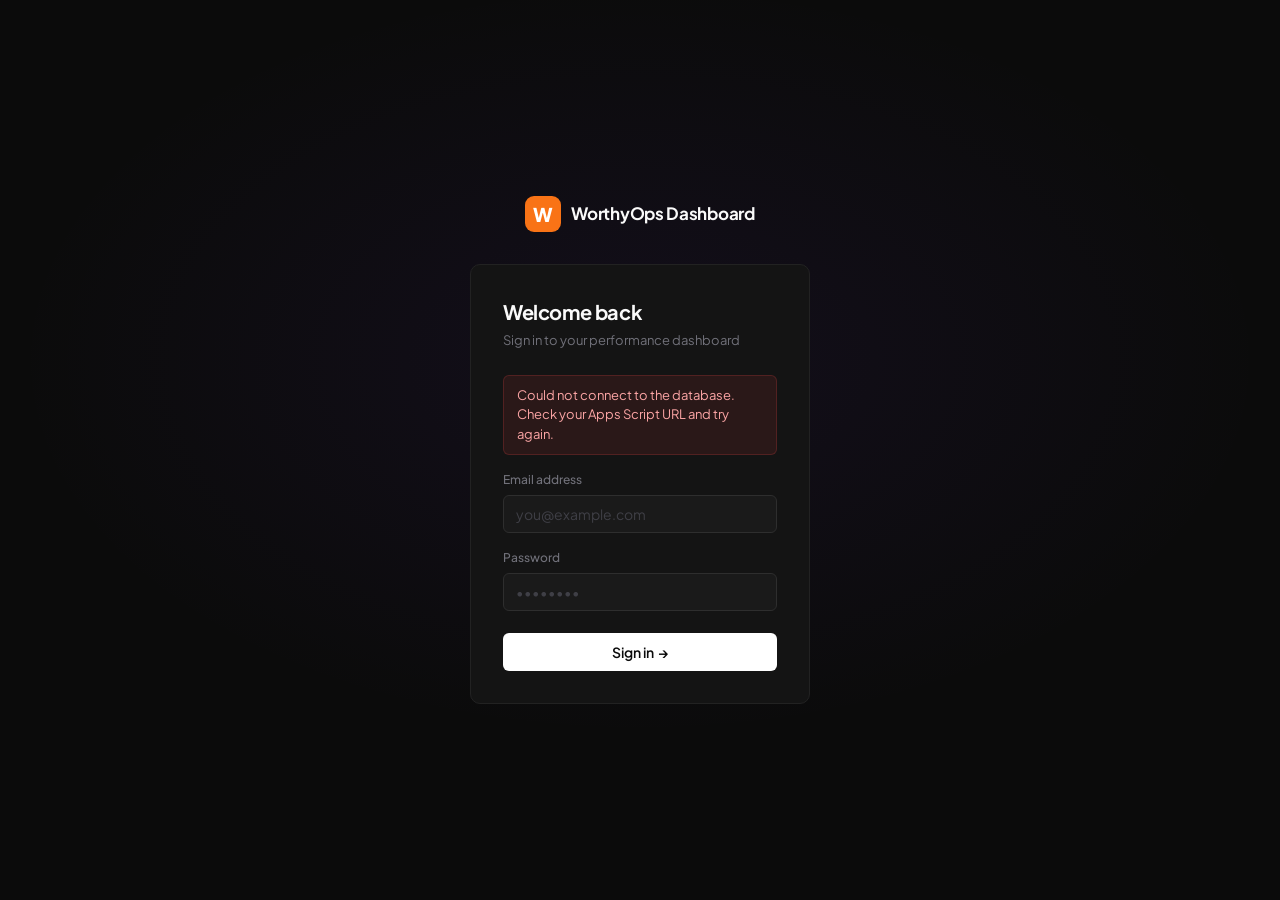
<file: index.html>
<!DOCTYPE html>
<html lang="en">
<head>
  <meta charset="UTF-8">
  <meta name="viewport" content="width=device-width, initial-scale=1.0">
  <title>WorthyOps Dashboard — Sign in</title>
  <link rel="preconnect" href="https://fonts.googleapis.com">
  <link rel="preconnect" href="https://fonts.gstatic.com" crossorigin>
  <link href="https://fonts.googleapis.com/css2?family=Plus+Jakarta+Sans:wght@400;500;600;700;800&display=swap" rel="stylesheet">
  <link rel="stylesheet" href="css/style.css">
</head>
<body>

<div class="login-page">
  <div class="login-wrap">

    <div class="login-brand">
      <div class="brand-mark">
        <span style="color:#fff;font-weight:800;font-size:19px;font-family:'Plus Jakarta Sans',sans-serif;line-height:1;">W</span>
      </div>
      <span class="brand-name">WorthyOps Dashboard</span>
    </div>

    <div class="login-card">
      <h1 class="login-heading">Welcome back</h1>
      <p class="login-sub">Sign in to your performance dashboard</p>

      <div id="alert" class="alert-error"></div>

      <form id="login-form" autocomplete="on">
        <div class="field">
          <label>Email address</label>
          <input type="email" id="email" placeholder="you@example.com" required autocomplete="email">
        </div>
        <div class="field">
          <label>Password</label>
          <input type="password" id="password" placeholder="••••••••" required autocomplete="current-password">
        </div>
        <button type="submit" class="btn btn-primary btn-full" style="margin-top:6px;">
          Sign in &nbsp;→
        </button>
      </form>
    </div>

  </div>
</div>

<script src="js/data.js"></script>
<script src="js/auth.js"></script>
<script>
  (async function() {
    // Already logged in — skip straight to dashboard
    const s = Auth.getSession();
    if (s) { window.location.href = s.role === 'admin' ? 'admin.html' : 'client.html'; return; }

    // Load users from Google Sheets so login can validate credentials
    showLoading('Connecting…');
    let loadError = false;
    try {
      await DB.initUsers();
    } catch (e) {
      loadError = true;
      console.error('DB.initUsers failed:', e);
    }
    hideLoading();

    const alertEl = document.getElementById('alert');
    if (loadError || DB.getUsers().length === 0) {
      alertEl.textContent = 'Could not connect to the database. Check your Apps Script URL and try again.';
      alertEl.style.display = 'block';
    }

    document.getElementById('login-form').addEventListener('submit', function(e) {
      e.preventDefault();
      const email   = document.getElementById('email').value.trim();
      const pass    = document.getElementById('password').value;
      const user    = Auth.login(email, pass);
      if (!user) { alertEl.textContent = 'Incorrect email or password.'; alertEl.style.display = 'block'; return; }
      alertEl.style.display = 'none';
      window.location.href = user.role === 'admin' ? 'admin.html' : 'client.html';
    });
  })();
</script>
</body>
</html>
</file>
<file: css/style.css>
@import url('https://fonts.googleapis.com/css2?family=Plus+Jakarta+Sans:wght@400;500;600;700;800&display=swap');

/* ── TOKENS ──────────────────────────────────────────────── */
:root {
  /* Accent */
  --purple:    #F97316;
  --purple-d:  #EA580C;
  --purple-s:  rgba(249,115,22,.12);
  --green:     #22C55E;
  --green-s:   rgba(34,197,94,.1);
  --amber:     #F59E0B;
  --amber-s:   rgba(245,158,11,.1);
  --red:       #EF4444;
  --red-s:     rgba(239,68,68,.1);
  --blue:      #3B82F6;
  --blue-s:    rgba(59,130,246,.1);
  --teal:      #14B8A6;
  --teal-s:    rgba(20,184,166,.1);

  /* Kept as aliases so JS that references --indigo / --emerald etc still works */
  --indigo:    var(--purple);
  --indigo-d:  var(--purple-d);
  --indigo-s:  var(--purple-s);
  --emerald:   var(--green);
  --emerald-s: var(--green-s);
  --rose:      var(--red);
  --rose-s:    var(--red-s);
  --sky:       var(--blue);
  --sky-s:     var(--blue-s);
  --violet:    #F97316;
  --violet-s:  rgba(249,115,22,.12);
  --cyan:      var(--teal);
  --cyan-s:    var(--teal-s);

  /* Surfaces */
  --bg:        #0B0B0B;
  --bg-2:      #141414;
  --surface:   #141414;
  --surface-2: #1A1A1A;
  --border:    #222222;
  --border-2:  #2E2E2E;
  --text-1:    #FAFAFA;
  --text-2:    #71717A;
  --text-3:    #3F3F46;

  /* Sidebar */
  --sidebar-bg: #0B0B0B;
  --sidebar-t:  #52525B;
  --sidebar-h:  #171717;
  --sidebar-a:  #1C1C1C;

  /* Geometry */
  --radius-s:  6px;
  --radius:    8px;
  --radius-l:  10px;
  --radius-xl: 12px;

  /* Shadows — flat design, minimal */
  --shadow-s: 0 1px 2px rgba(0,0,0,.4);
  --shadow:   0 1px 4px rgba(0,0,0,.3);
  --shadow-m: 0 4px 16px rgba(0,0,0,.4);
  --shadow-l: 0 16px 48px rgba(0,0,0,.6);

  --ease: cubic-bezier(.4,0,.2,1);
}

*,*::before,*::after { box-sizing:border-box; margin:0; padding:0; }
html { -webkit-font-smoothing:antialiased; -moz-osx-font-smoothing:grayscale; }

body {
  font-family:'Plus Jakarta Sans',system-ui,sans-serif;
  background:var(--bg);
  color:var(--text-1);
  font-size:14px;
  line-height:1.5;
}

/* ── LOGIN PAGE ─────────────────────────────────────────── */
.login-page {
  min-height:100vh;
  display:flex;
  align-items:center;
  justify-content:center;
  background:var(--bg);
  position:relative;
  overflow:hidden;
}

/* subtle radial vignette */
.login-page::before {
  content:'';
  position:absolute; inset:0;
  background:radial-gradient(ellipse 70% 60% at 50% 40%, rgba(124,58,237,.07) 0%, transparent 70%);
  pointer-events:none;
}

.login-wrap { width:100%; max-width:380px; padding:20px; position:relative; z-index:1; }

.login-brand {
  display:flex; align-items:center; gap:10px;
  justify-content:center; margin-bottom:32px;
}

.brand-mark {
  width:36px; height:36px; border-radius:9px;
  background:var(--purple);
  display:flex; align-items:center; justify-content:center;
}

.brand-name { font-size:17px; font-weight:700; color:var(--text-1); letter-spacing:-.3px; }

.login-card {
  background:var(--surface);
  border:1px solid var(--border);
  border-radius:var(--radius-l);
  padding:32px;
}

.login-heading { font-size:20px; font-weight:700; letter-spacing:-.4px; color:var(--text-1); margin-bottom:4px; }
.login-sub { font-size:13px; color:var(--text-2); margin-bottom:24px; }

.field { margin-bottom:16px; }
.field label {
  display:block; font-size:12px; font-weight:500;
  color:var(--text-2); margin-bottom:6px;
}
.field input {
  width:100%; padding:9px 12px;
  border:1px solid var(--border-2); border-radius:var(--radius-s);
  font-size:14px; font-family:inherit; color:var(--text-1);
  background:var(--surface-2);
  outline:none; transition:border-color .15s;
}
.field input:focus { border-color:var(--purple); }
.field input::placeholder { color:var(--text-3); }

.alert-error {
  background:var(--red-s); color:#FCA5A5;
  border:1px solid rgba(239,68,68,.2);
  border-radius:var(--radius-s);
  padding:10px 13px; font-size:13px; margin-bottom:16px; display:none;
}

.login-hint { text-align:center; font-size:12px; color:var(--text-3); margin-top:18px; }

/* ── BUTTONS ────────────────────────────────────────────── */
.btn {
  display:inline-flex; align-items:center; justify-content:center; gap:6px;
  padding:8px 14px; border-radius:var(--radius-s);
  font-size:13px; font-weight:500; font-family:inherit;
  cursor:pointer; border:none; transition:all .15s var(--ease);
  white-space:nowrap; text-decoration:none;
}
.btn:active { opacity:.85; transform:scale(.99); }

.btn-primary {
  background:#FFFFFF; color:#0B0B0B;
  font-weight:600;
}
.btn-primary:hover { background:#F4F4F5; }

.btn-full { width:100%; padding:10px; font-size:14px; font-weight:600; }

.btn-ghost {
  background:transparent; color:var(--text-2);
  border:1px solid var(--border-2);
}
.btn-ghost:hover { background:var(--surface-2); color:var(--text-1); border-color:var(--border-2); }

.btn-soft { background:var(--purple-s); color:#A78BFA; border:1px solid rgba(124,58,237,.2); }
.btn-soft:hover { background:rgba(124,58,237,.18); }

.btn-danger { background:var(--red-s); color:#FCA5A5; border:1px solid rgba(239,68,68,.2); }
.btn-danger:hover { background:rgba(239,68,68,.18); }

.btn-sm   { padding:5px 11px; font-size:12px; }
.btn-icon { width:28px; height:28px; padding:0; border-radius:var(--radius-s); }

/* ── APP SHELL ──────────────────────────────────────────── */
.app { display:flex; min-height:100vh; }

/* ── SIDEBAR ────────────────────────────────────────────── */
.sidebar {
  width:224px; background:var(--sidebar-bg);
  border-right:1px solid var(--border);
  position:fixed; top:0; left:0; bottom:0;
  display:flex; flex-direction:column; z-index:100;
}

.sidebar-top {
  padding:18px 14px 14px;
  border-bottom:1px solid var(--border);
}

.sb-brand { display:flex; align-items:center; gap:9px; }

.sb-mark {
  width:28px; height:28px; border-radius:7px; flex-shrink:0;
  background:var(--purple);
  display:flex; align-items:center; justify-content:center;
}

.sb-title  { font-size:14px; font-weight:600; color:var(--text-1); letter-spacing:-.2px; }
.sb-sub    { font-size:11px; color:var(--text-3); margin-top:1px; }

.sidebar-nav { flex:1; padding:10px 8px; overflow-y:auto; }

.nav-label {
  font-size:11px; font-weight:500; letter-spacing:.3px;
  text-transform:uppercase; color:var(--text-3);
  padding:10px 8px 5px;
}

.nav-link {
  display:flex; align-items:center; gap:8px;
  padding:8px 10px; border-radius:var(--radius-s);
  color:var(--sidebar-t); font-size:13px; font-weight:500;
  cursor:pointer; text-decoration:none;
  transition:all .12s var(--ease); margin-bottom:1px;
  position:relative;
}
.nav-link svg { opacity:.55; flex-shrink:0; transition:opacity .12s; }
.nav-link:hover { background:var(--sidebar-h); color:#A1A1AA; }
.nav-link:hover svg { opacity:.8; }
.nav-link.active { background:var(--sidebar-a); color:var(--text-1); }
.nav-link.active svg { opacity:1; }

.sidebar-bottom {
  padding:10px 8px 14px;
  border-top:1px solid var(--border);
}

.user-row {
  display:flex; align-items:center; gap:8px;
  padding:8px 10px; border-radius:var(--radius-s);
  transition:background .12s;
}
.user-row:hover { background:var(--sidebar-h); }

.user-av {
  width:28px; height:28px; border-radius:50%;
  background:var(--purple);
  display:flex; align-items:center; justify-content:center;
  font-size:11px; font-weight:700; color:#fff; flex-shrink:0;
}

.user-meta { flex:1; min-width:0; }
.user-name-s { font-size:12px; font-weight:600; color:var(--text-1); overflow:hidden; text-overflow:ellipsis; white-space:nowrap; }
.user-role-s { font-size:11px; color:var(--text-3); margin-top:1px; }

.logout-btn {
  background:none; border:none; cursor:pointer;
  color:var(--text-3); padding:4px; border-radius:5px;
  display:flex; align-items:center; transition:color .12s;
}
.logout-btn:hover { color:var(--red); }

/* ── MAIN ───────────────────────────────────────────────── */
.main { flex:1; margin-left:224px; display:flex; flex-direction:column; min-height:100vh; }

.topbar {
  background:var(--bg);
  border-bottom:1px solid var(--border);
  height:52px; padding:0 24px;
  display:flex; align-items:center; justify-content:space-between;
  position:sticky; top:0; z-index:50;
}

.topbar-left h2 { font-size:15px; font-weight:600; letter-spacing:-.2px; color:var(--text-1); }
.topbar-left p  { font-size:12px; color:var(--text-2); margin-top:1px; }
.topbar-right   { display:flex; align-items:center; gap:8px; }

.content { padding:24px; flex:1; }

/* ── STAT CARDS ─────────────────────────────────────────── */
.stats-row {
  display:grid;
  grid-template-columns:repeat(4,1fr);
  gap:12px; margin-bottom:16px;
}

.stat-card {
  background:var(--surface);
  border:1px solid var(--border);
  border-radius:var(--radius-l);
  padding:20px;
  transition:border-color .15s;
}
.stat-card:hover { border-color:var(--border-2); }

/* color accent on top border */
.sc-emerald { border-top:2px solid var(--green); }
.sc-amber   { border-top:2px solid var(--amber); }
.sc-indigo  { border-top:2px solid var(--purple); }
.sc-sky     { border-top:2px solid var(--blue); }
.sc-violet  { border-top:2px solid var(--violet); }

.stat-icon-wrap {
  width:34px; height:34px; border-radius:var(--radius-s);
  display:flex; align-items:center; justify-content:center; margin-bottom:14px;
}
.si-emerald { background:var(--green-s);  color:var(--green); }
.si-amber   { background:var(--amber-s);  color:var(--amber); }
.si-indigo  { background:var(--purple-s); color:#A78BFA; }
.si-sky     { background:var(--blue-s);   color:var(--blue); }
.si-violet  { background:var(--violet-s); color:var(--violet); }
.si-rose    { background:var(--red-s);    color:#FCA5A5; }

.stat-num {
  font-size:26px; font-weight:700; letter-spacing:-1px;
  color:var(--text-1); line-height:1;
}
.stat-lbl { font-size:12px; color:var(--text-2); margin-top:6px; }

/* ── CARD ───────────────────────────────────────────────── */
.card {
  background:var(--surface);
  border:1px solid var(--border);
  border-radius:var(--radius-l);
  overflow:hidden;
}

.card-head {
  padding:16px 20px;
  border-bottom:1px solid var(--border);
  display:flex; align-items:center; justify-content:space-between;
}
.card-head h3 { font-size:13px; font-weight:600; color:var(--text-1); }
.card-head p  { font-size:12px; color:var(--text-2); margin-top:2px; }
.card-body { padding:20px; }

/* ── GRID ───────────────────────────────────────────────── */
.grid-2 { display:grid; grid-template-columns:1fr 1fr; gap:12px; }
.grid-3 { display:grid; grid-template-columns:repeat(3,1fr); gap:12px; }
.mb-14  { margin-bottom:14px; }
.mb-20  { margin-bottom:16px; }

/* ── TABLE ──────────────────────────────────────────────── */
.tbl-wrap { overflow-x:auto; }

table { width:100%; border-collapse:collapse; font-size:13px; }
thead tr { background:var(--bg); }
th {
  padding:10px 16px; text-align:left;
  font-size:11px; font-weight:500;
  text-transform:uppercase; letter-spacing:.5px; color:var(--text-3);
}
td {
  padding:13px 16px; border-top:1px solid var(--border);
  color:var(--text-1); vertical-align:middle;
}
tbody tr { transition:background .1s; }
tbody tr:hover td { background:var(--surface-2); }

/* ── BADGES ─────────────────────────────────────────────── */
.badge {
  display:inline-flex; align-items:center; gap:5px;
  padding:3px 9px; border-radius:20px;
  font-size:11px; font-weight:500; letter-spacing:.1px;
}
.badge::before { content:''; width:5px; height:5px; border-radius:50%; }

.badge-closed   { background:var(--green-s);  color:#86EFAC; }
.badge-closed::before   { background:#86EFAC; }
.badge-pipeline { background:var(--amber-s);  color:#FCD34D; }
.badge-pipeline::before { background:#FCD34D; }
.badge-lost     { background:var(--red-s);    color:#FCA5A5; }
.badge-lost::before     { background:#FCA5A5; }

/* ── PROGRESS ───────────────────────────────────────────── */
.prog-wrap { margin-bottom:14px; }
.prog-label { display:flex; justify-content:space-between; align-items:center; font-size:12px; margin-bottom:6px; }
.prog-label .pl-name { color:var(--text-2); }
.prog-label .pl-val  { font-weight:600; color:var(--text-1); }
.prog-track { height:4px; background:var(--surface-2); border-radius:99px; overflow:hidden; }
.prog-fill  {
  height:100%; border-radius:99px;
  background:var(--purple);
  transition:width .6s var(--ease);
}
.prog-fill.emerald { background:var(--green); }
.prog-fill.amber   { background:var(--amber); }

/* ── CLIENT CARDS ───────────────────────────────────────── */
.client-grid {
  display:grid;
  grid-template-columns:repeat(auto-fill,minmax(268px,1fr));
  gap:12px; margin-bottom:16px;
}

.client-card {
  background:var(--surface);
  border:1px solid var(--border);
  border-radius:var(--radius-l);
  padding:18px;
  transition:border-color .15s;
}
.client-card:hover { border-color:var(--border-2); }

.cc-head { display:flex; align-items:center; gap:11px; margin-bottom:16px; }

.cc-av {
  width:38px; height:38px; border-radius:9px; flex-shrink:0;
  background:var(--purple);
  display:flex; align-items:center; justify-content:center;
  font-size:16px; font-weight:700; color:#fff;
}

.cc-name  { font-size:14px; font-weight:600; color:var(--text-1); }
.cc-email { font-size:11px; color:var(--text-3); margin-top:2px; }

.cc-stats { display:grid; grid-template-columns:1fr 1fr; gap:7px; margin-bottom:14px; }

.mini-stat {
  background:var(--bg);
  border:1px solid var(--border);
  border-radius:var(--radius-s); padding:10px 12px;
}

.ms-val { font-size:14px; font-weight:700; color:var(--text-1); letter-spacing:-.2px; }
.ms-lbl {
  font-size:10px; color:var(--text-3);
  margin-top:2px; text-transform:uppercase; letter-spacing:.4px;
}

.cc-goal { border-top:1px solid var(--border); padding-top:12px; margin-bottom:12px; }
.cc-goal-label {
  display:flex; justify-content:space-between;
  font-size:12px; color:var(--text-2); margin-bottom:2px;
}
.cc-goal-empty {
  font-size:11px; color:var(--text-3);
  text-align:center; padding:6px 0;
  border-top:1px solid var(--border);
  margin-bottom:12px;
}

.cc-actions { display:flex; gap:6px; flex-wrap:wrap; }

/* ── FILTER BAR ─────────────────────────────────────────── */
.filter-row { display:flex; gap:8px; align-items:center; flex-wrap:wrap; margin-bottom:14px; }

.search-wrap { position:relative; flex:1; min-width:180px; }
.search-wrap svg { position:absolute; left:10px; top:50%; transform:translateY(-50%); color:var(--text-3); pointer-events:none; }
.search-wrap input { width:100%; }

.inp {
  padding:8px 12px; border:1px solid var(--border-2); border-radius:var(--radius-s);
  font-size:13px; font-family:inherit; color:var(--text-1);
  background:var(--surface);
  outline:none; transition:border-color .15s;
}
.search-wrap input { padding-left:32px; }
.inp:focus { border-color:var(--purple); }
.inp::placeholder { color:var(--text-3); }
.inp option { background:var(--surface-2); color:var(--text-1); }

/* ── MODAL ──────────────────────────────────────────────── */
.overlay {
  position:fixed; inset:0; background:rgba(0,0,0,.7);
  display:none; align-items:center; justify-content:center;
  z-index:1000; padding:20px;
}
.overlay.open { display:flex; animation:fadeIn .15s var(--ease); }
@keyframes fadeIn { from { opacity:0; } to { opacity:1; } }
@keyframes spin { to { transform:rotate(360deg); } }
#refresh-btn.spinning svg { animation:spin .7s linear infinite; }

.modal {
  background:var(--surface);
  border:1px solid var(--border-2);
  border-radius:var(--radius-l);
  width:100%; max-width:460px; max-height:90vh; overflow-y:auto;
  box-shadow:var(--shadow-l);
  animation:slideUp .18s var(--ease);
}
@keyframes slideUp { from { transform:translateY(10px); opacity:0; } to { transform:translateY(0); opacity:1; } }

.modal-head {
  padding:20px 22px 16px;
  border-bottom:1px solid var(--border);
  display:flex; align-items:flex-start; justify-content:space-between; gap:12px;
}
.modal-head h3 { font-size:15px; font-weight:600; letter-spacing:-.2px; color:var(--text-1); }
.modal-head p  { font-size:12px; color:var(--text-2); margin-top:3px; }

.modal-close {
  background:var(--surface-2); border:1px solid var(--border); cursor:pointer;
  color:var(--text-3); padding:4px; border-radius:6px;
  display:flex; align-items:center; flex-shrink:0; transition:all .12s;
}
.modal-close:hover { color:var(--text-1); background:var(--border); }

.modal-body { padding:22px; }
.modal-foot { padding:14px 22px; border-top:1px solid var(--border); display:flex; justify-content:flex-end; gap:8px; }

/* ── UPLOAD ZONE ────────────────────────────────────────── */
.upload-zone {
  border:1px dashed var(--border-2); border-radius:var(--radius-l);
  padding:28px 20px; text-align:center; cursor:pointer;
  transition:all .15s var(--ease);
  background:var(--bg);
}
.upload-zone:hover, .upload-zone.over {
  border-color:var(--purple); background:var(--purple-s);
}
.upload-zone svg { color:var(--purple); margin-bottom:10px; }
.uz-title { font-size:13px; font-weight:600; color:var(--text-1); margin-bottom:3px; }
.uz-sub   { font-size:12px; color:var(--text-2); }

.csv-hint {
  margin-top:14px; padding:12px 14px;
  background:var(--bg);
  border:1px solid var(--border);
  border-radius:var(--radius-s);
  font-size:12px; color:var(--text-2); line-height:1.9;
}
.csv-hint code {
  background:var(--purple-s); color:#A78BFA;
  padding:1px 5px; border-radius:4px; font-size:11px; font-weight:500;
}

.upload-result { margin-top:12px; }
.upload-success {
  background:var(--green-s); color:#86EFAC;
  border:1px solid rgba(34,197,94,.2);
  border-radius:var(--radius-s);
  padding:11px 14px; font-size:13px; font-weight:600;
  display:flex; align-items:center; gap:8px;
}

/* ── CHART ──────────────────────────────────────────────── */
.chart-box { position:relative; height:220px; }

/* ── HERO BANNER ─────────────────────────────────────────── */
.hero-banner {
  background:var(--surface);
  border:1px solid var(--border);
  border-radius:var(--radius-l);
  padding:24px 28px;
  margin-bottom:16px;
  display:flex; align-items:center; justify-content:space-between; gap:20px;
  position:relative; overflow:hidden;
}

/* subtle left accent bar */
.hero-banner::before {
  content:'';
  position:absolute; left:0; top:0; bottom:0; width:3px;
  background:var(--purple);
  border-radius:0 3px 3px 0;
}

.hero-text h2 { font-size:18px; font-weight:700; color:var(--text-1); letter-spacing:-.3px; }
.hero-text p  { font-size:12px; color:var(--text-2); margin-top:4px; }

.hero-stats { display:flex; gap:0; flex-shrink:0; }
.hero-stat  { text-align:right; padding:0 24px; }
.hero-stat + .hero-stat { border-left:1px solid var(--border); }
.hero-stat:last-child { padding-right:0; }

.hero-stat-num { font-size:22px; font-weight:700; color:var(--text-1); letter-spacing:-.8px; }
.hero-stat-lbl { font-size:11px; color:var(--text-2); margin-top:2px; text-transform:uppercase; letter-spacing:.4px; }

/* ── TOAST ──────────────────────────────────────────────── */
.toast-stack {
  position:fixed; bottom:20px; right:20px; z-index:9999;
  display:flex; flex-direction:column; gap:7px;
}
.toast {
  background:var(--surface-2);
  border:1px solid var(--border-2);
  color:var(--text-1); border-radius:var(--radius);
  padding:11px 16px; font-size:13px; font-weight:500;
  display:flex; align-items:center; gap:8px; min-width:210px;
  box-shadow:var(--shadow-m);
  animation:toastIn .18s var(--ease);
}
.toast.err { border-color:rgba(239,68,68,.3); color:#FCA5A5; }
@keyframes toastIn { from { transform:translateX(16px); opacity:0; } to { transform:translateX(0); opacity:1; } }

/* ── EMPTY STATE ─────────────────────────────────────────── */
.empty { text-align:center; padding:48px 20px; color:var(--text-3); }
.empty svg { margin-bottom:10px; opacity:.2; }
.empty p   { font-size:13px; }

/* ── UTILS ──────────────────────────────────────────────── */
.fw7  { font-weight:700; }
.fw8  { font-weight:800; }
.txt2 { color:var(--text-2); }
.txt3 { color:var(--text-3); }
.txt-emerald { color:#86EFAC; }
.txt-amber   { color:#FCD34D; }
.txt-rose    { color:#FCA5A5; }
.txt-indigo  { color:#A78BFA; }
.flex { display:flex; align-items:center; }
.flex-between { display:flex; align-items:center; justify-content:space-between; }
.gap-8  { gap:8px; }
.gap-10 { gap:10px; }

.tag {
  display:inline-flex; align-items:center; gap:4px;
  font-size:11px; font-weight:500; padding:2px 8px;
  border-radius:20px;
  background:var(--purple-s); color:#A78BFA;
  border:1px solid rgba(124,58,237,.2);
}

.divider { height:1px; background:var(--border); margin:18px 0; }

.count-up { transition:all .4s var(--ease); }

/* ── SPARKLINE CARDS ────────────────────────────────────── */
.spark-cards-row {
  display: grid;
  grid-template-columns: repeat(5, 1fr);
  gap: 12px;
  margin-bottom: 14px;
}
.spark-card {
  background: var(--surface);
  border: 1px solid var(--border);
  border-radius: 12px;
  overflow: hidden;
  padding: 18px 18px 0;
  display: flex;
  flex-direction: column;
  min-height: 190px;
}
.spark-card-label {
  font-size: 11px;
  color: var(--text-3);
  font-weight: 500;
  letter-spacing: .04em;
  text-transform: uppercase;
  margin-bottom: 4px;
}
.spark-card-val {
  font-size: 26px;
  font-weight: 800;
  color: var(--text-1);
  line-height: 1.15;
  margin-bottom: 6px;
}
.spark-card-meta {
  display: flex;
  align-items: center;
  gap: 6px;
  margin-bottom: 10px;
}
.spark-badge {
  font-size: 10px;
  font-weight: 700;
  padding: 2px 7px;
  border-radius: 99px;
  display: inline-block;
  letter-spacing: .01em;
}
.spark-badge-up      { background: rgba(34,197,94,0.15);   color: #22C55E; }
.spark-badge-down    { background: rgba(239,68,68,0.15);   color: #EF4444; }
.spark-badge-neutral { background: rgba(113,113,122,0.15); color: #71717A; }
.spark-card-prev {
  font-size: 10px;
  color: var(--text-3);
}
.spark-card-sub {
  font-size: 11px;
  color: var(--text-3);
}
.spark-card-stat {
  padding-bottom: 20px;
  justify-content: flex-start;
}
.spark-chart-wrap {
  flex: 1;
  min-height: 90px;
  position: relative;
  margin: 0 -18px;
}
.spark-axis {
  display: flex;
  justify-content: space-between;
  font-size: 10px;
  color: var(--text-3);
  padding: 7px 0 12px;
}
@media (max-width: 1200px) {
  .spark-cards-row { grid-template-columns: repeat(3, 1fr); }
}
@media (max-width: 1000px) {
  .spark-cards-row { grid-template-columns: repeat(2, 1fr); }
}
@media (max-width: 540px) {
  .spark-cards-row { grid-template-columns: 1fr; }
}

/* ── DEAL EXPAND ROW ────────────────────────────────────── */
.deal-row { cursor: pointer; }
.deal-row:hover td { background: var(--surface-2); }
.deal-chevron { transition: transform .2s ease; color: var(--text-3); flex-shrink: 0; }
.deal-chevron.open { transform: rotate(180deg); }
.deal-detail-row > td { padding: 0 !important; border-top: none !important; }
.deal-detail-panel {
  padding: 16px 20px 20px;
  background: var(--surface-2);
  border-bottom: 1px solid var(--border);
  display: grid;
  grid-template-columns: repeat(auto-fill, minmax(160px, 1fr));
  gap: 14px 24px;
}
.ddp-item {}
.ddp-label {
  font-size: 10px;
  color: var(--text-3);
  text-transform: uppercase;
  letter-spacing: .05em;
  font-weight: 600;
  margin-bottom: 4px;
}
.ddp-val {
  font-size: 13px;
  color: var(--text-1);
  font-weight: 600;
  word-break: break-word;
}
.ddp-val.muted { color: var(--text-2); font-weight: 400; }

/* ── SCROLLBAR ──────────────────────────────────────────── */
::-webkit-scrollbar { width:4px; height:4px; }
::-webkit-scrollbar-track { background:transparent; }
::-webkit-scrollbar-thumb { background:var(--border-2); border-radius:99px; }
::-webkit-scrollbar-thumb:hover { background:#3F3F46; }
</file>
